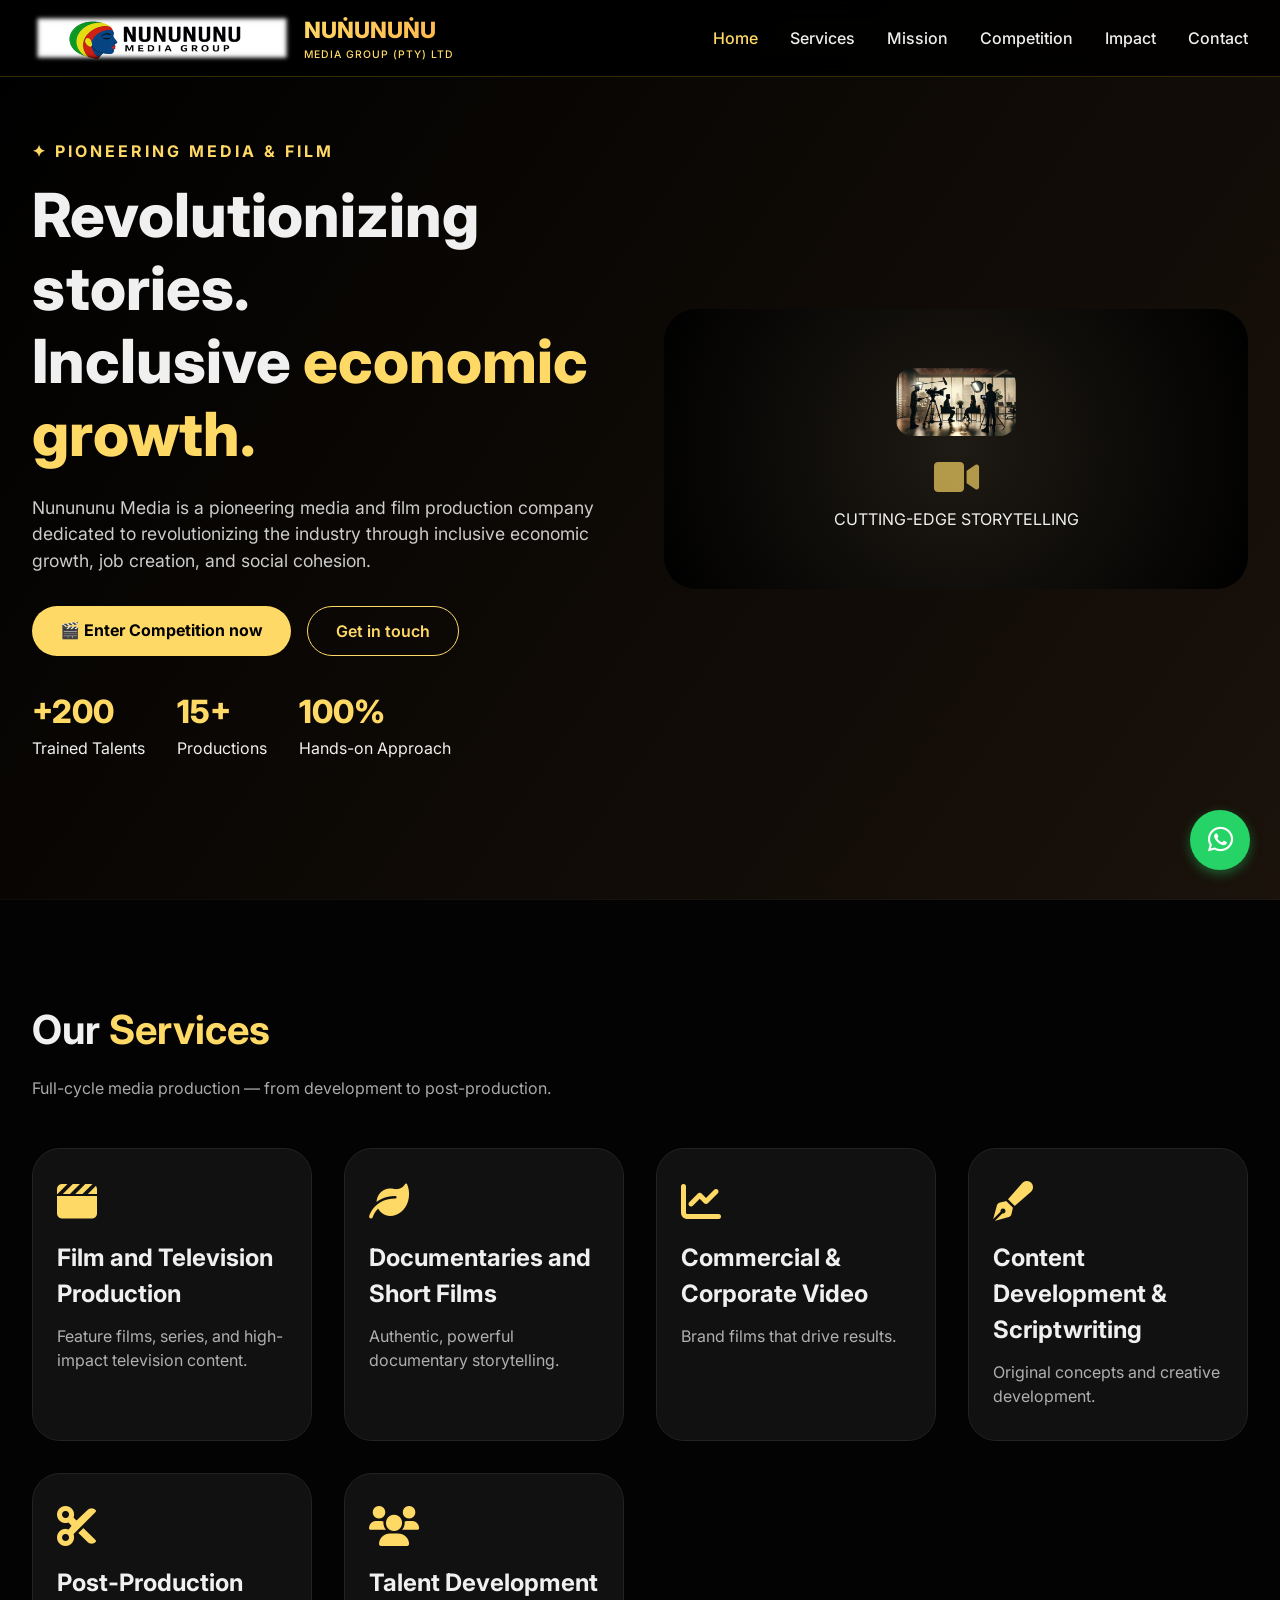
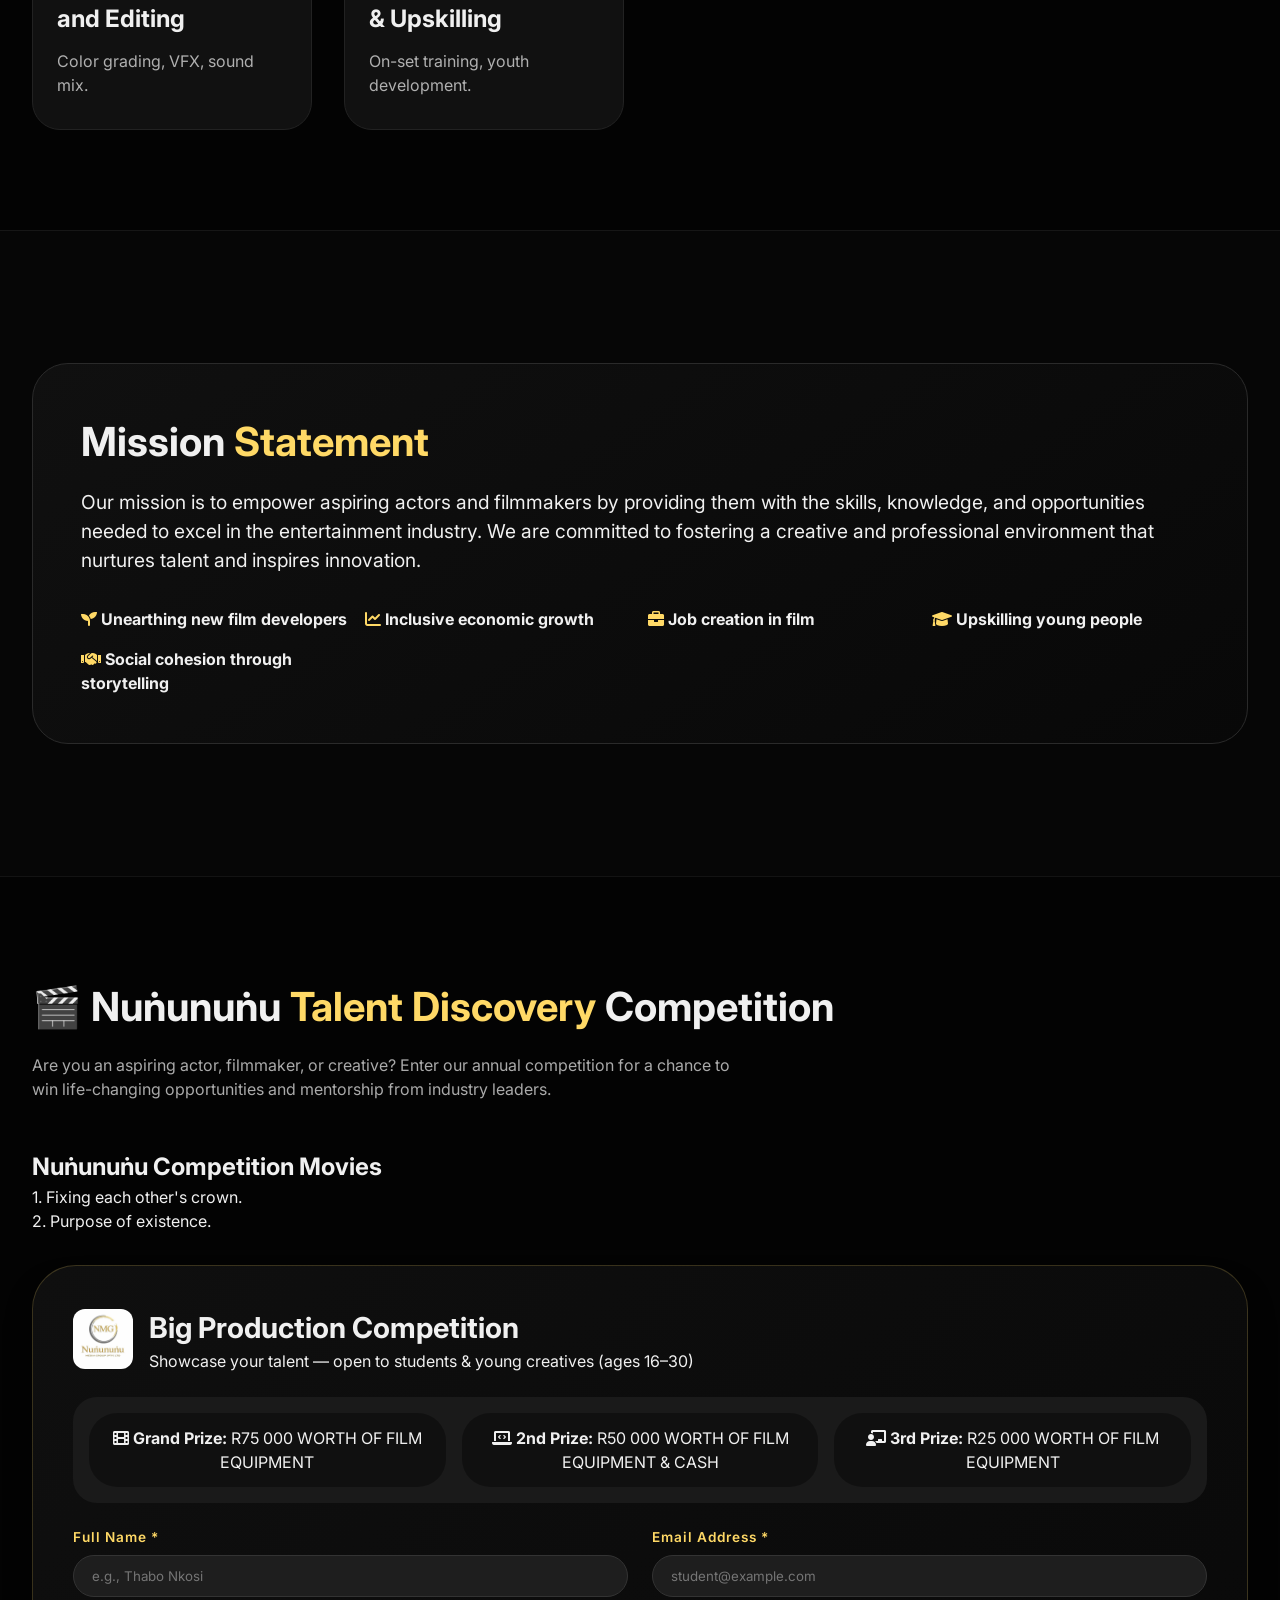
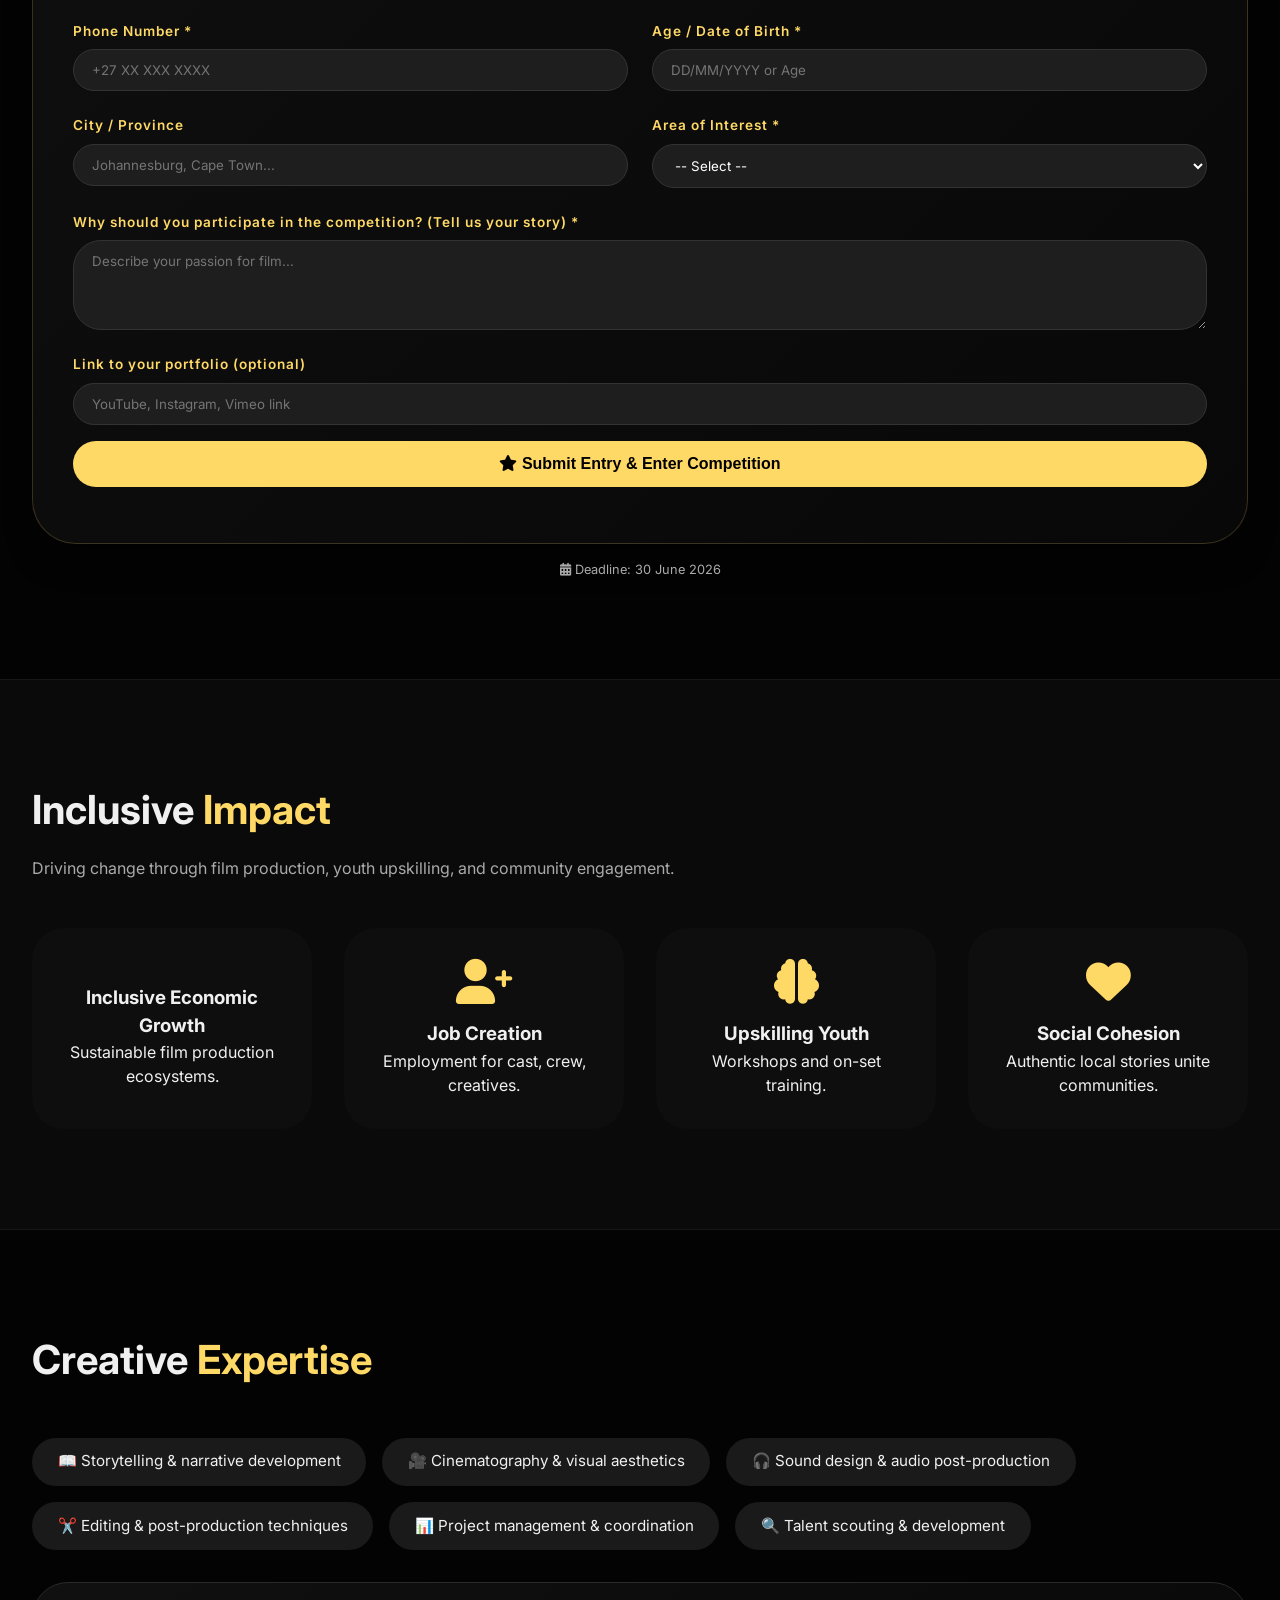
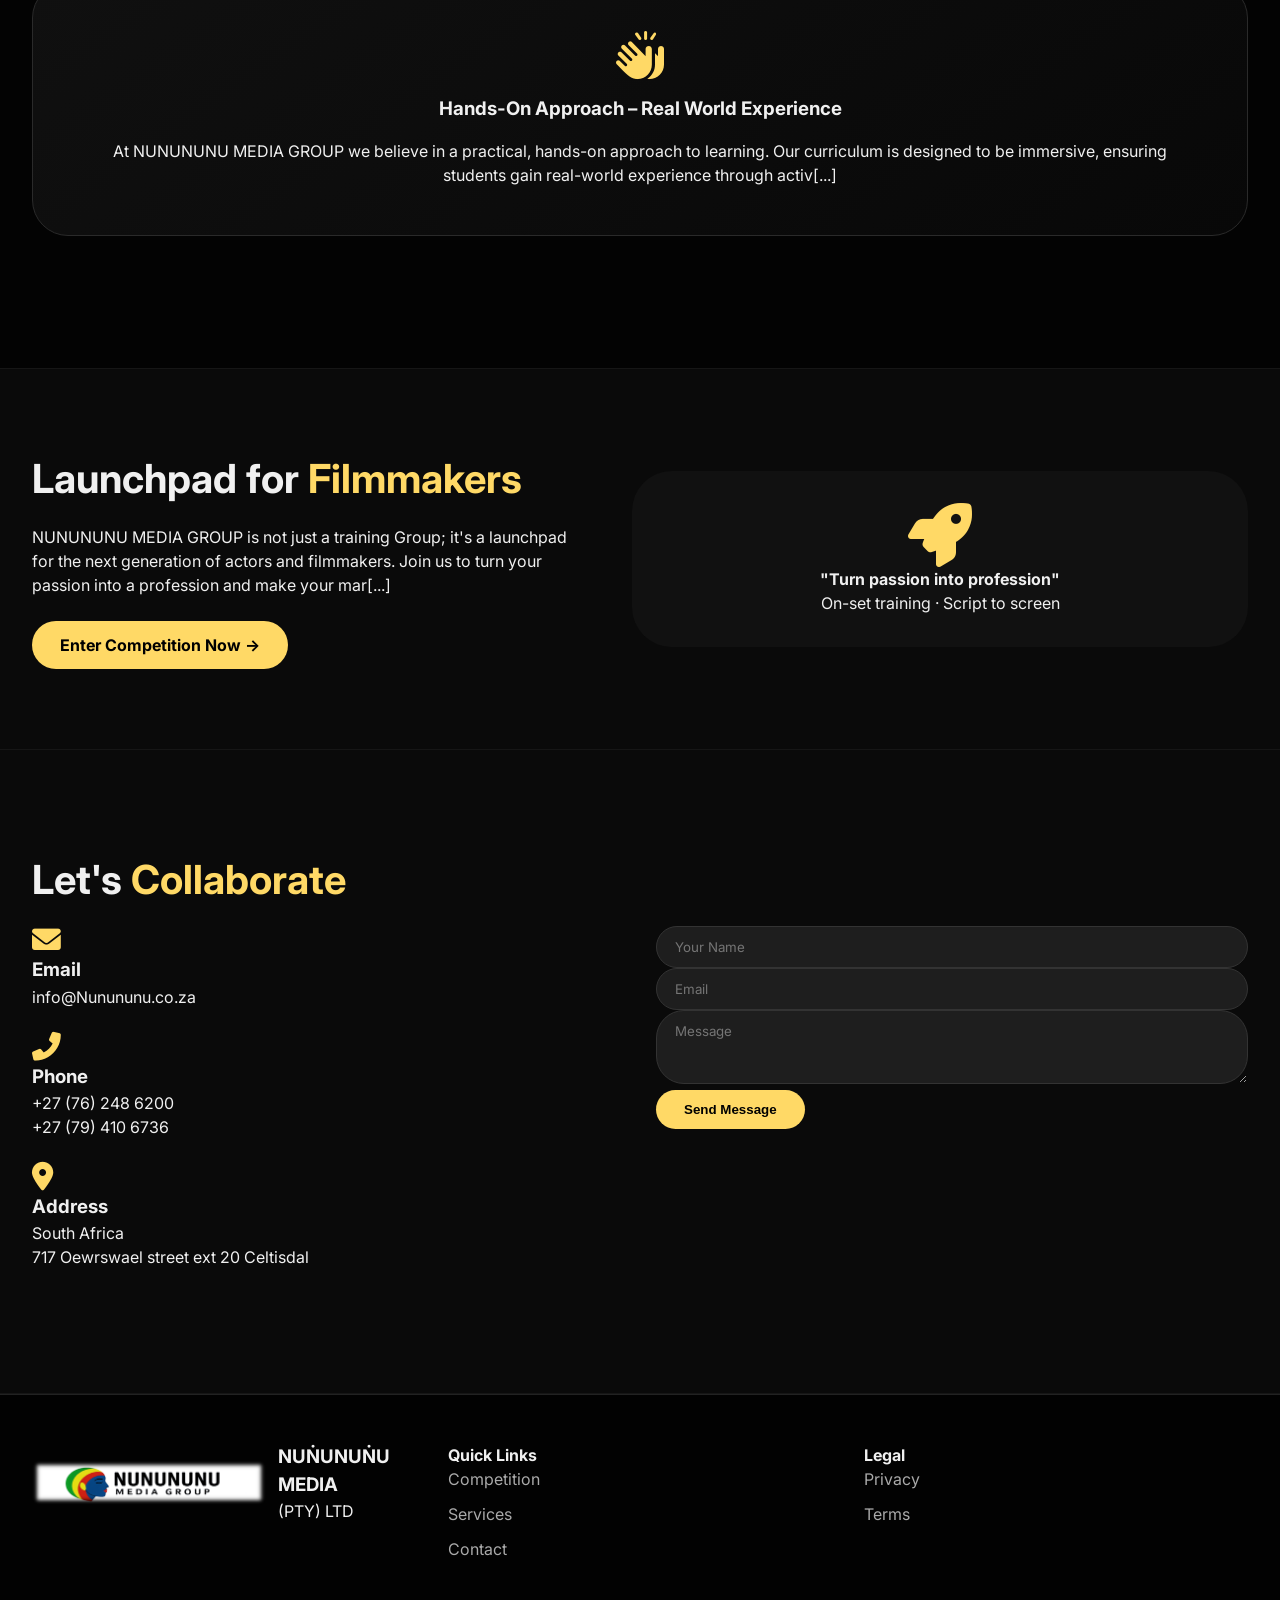
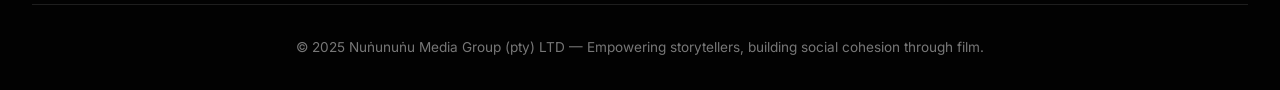
<file: index.html>
<!DOCTYPE html>
<html lang="en">
<head>
  <meta name="google-site-verification" content="v-DRTEHZhd-j609H2nnuJA-AbAljez8-U8B1gLDZn0M" />
 <title>Nunununu Media Group PTY LTD</title>

<meta name="description" content="Pioneering media and film production company in South Africa.">

<meta name="keywords" content="media production, film production, Nunununu, Media group, photography, videography, Pretoria">

<meta name="author" content="Nunununu Media Group">
  <meta charset="UTF-8">
  <meta name="viewport" content="width=device-width, initial-scale=1.0, viewport-fit=cover">
  <title>Nuṅunuṅu Media Group | Film Production & Talent Competition</title>
  <!-- Google Fonts -->
  <link href="https://fonts.googleapis.com/css2?family=Inter:opsz,wght@14..32,300;14..32,400;14..32,600;14..32,700;14..32,800&display=swap" rel="stylesheet">
  <link rel="stylesheet" href="https://cdnjs.cloudflare.com/ajax/libs/font-awesome/6.0.0-beta3/css/all.min.css">
  <link rel="stylesheet" href="css/style.css">
</head>
<body>
  <!-- WhatsApp Toggle Button -->
  <a href="https://wa.me/27762486200" target="_blank" class="whatsapp-toggle" id="whatsappToggle" title="Chat with us on WhatsApp">
    <i class="fab fa-whatsapp"></i>
  </a>

  <nav class="navbar">
    <div class="nav-container">
      <div class="logo">
        <div class="logo-image">
          <img src="Picture1.png" alt="Nuṅunuṅu Media Group Logo" class="logo-img">
        </div>
        <div class="logo-text">
          <h1>NUṄUNUṄU</h1>
          <p>MEDIA GROUP (PTY) LTD</p>
        </div>
      </div>
      <div class="menu-toggle" id="mobile-menu">
        <i class="fas fa-bars"></i>
      </div>
      <ul class="nav-links" id="nav-links">
        <li><a href="#home">Home</a></li>
        <li><a href="#services">Services</a></li>
        <li><a href="#mission">Mission</a></li>
        <li><a href="#competition">Competition</a></li>
        <li><a href="#impact">Impact</a></li>
        <li><a href="#contact">Contact</a></li>
      </ul>
    </div>
  </nav>

  <!-- Hero Section -->
  <section id="home" class="hero">
    <div class="container">
      <div class="hero-content">
        <h4>✦ PIONEERING MEDIA & FILM</h4>
        <h1>Revolutionizing stories.<br>Inclusive <span class="accent-text">economic growth.</span></h1>
        <p>Nunununu Media is a pioneering media and film production company dedicated to revolutionizing the industry through inclusive economic growth, job creation, and social cohesion.</p>
        <div class="btn-group">
          <a href="#competition" class="btn-primary">🎬 Enter Competition now</a>
          <a href="#contact" class="btn-outline">Get in touch</a>
        </div>
        <div class="hero-stats">
          <div><span class="stat-number">+200</span><br>Trained Talents</div>
          <div><span class="stat-number">15+</span><br>Productions</div>
          <div><span class="stat-number">100%</span><br>Hands-on Approach</div>
        </div>
      </div>
      <div class="profile-image-placeholder">
        <div style="text-align: center;">
          <img src="production.jpg" alt="NMG Logo" style="width: 120px; height: auto; border-radius: 16px;" onerror="this.style.display='none';">
          <i class="fas fa-video" style="font-size: 2.5rem; display: block; margin-top: 15px; color: #FFD966aa;"></i>
          <p style="margin-top: 10px;">CUTTING-EDGE STORYTELLING</p>
        </div>
      </div>
    </div>
  </section>

  <!-- Services Section -->
  <section id="services">
    <div class="container">
      <h2 class="section-title">Our <span>Services</span></h2>
      <p class="section-sub">Full-cycle media production — from development to post-production.</p>
      <div class="services-grid">
        <div class="service-card"><i class="fas fa-clapperboard"></i><h3>Film and Television Production</h3><p>Feature films, series, and high-impact television content.</p></div>
        <div class="service-card"><i class="fas fa-leaf"></i><h3>Documentaries and Short Films</h3><p>Authentic, powerful documentary storytelling.</p></div>
        <div class="service-card"><i class="fas fa-chart-line"></i><h3>Commercial & Corporate Video</h3><p>Brand films that drive results.</p></div>
        <div class="service-card"><i class="fas fa-pen-fancy"></i><h3>Content Development & Scriptwriting</h3><p>Original concepts and creative development.</p></div>
        <div class="service-card"><i class="fas fa-cut"></i><h3>Post-Production and Editing</h3><p>Color grading, VFX, sound mix.</p></div>
        <div class="service-card"><i class="fas fa-users"></i><h3>Talent Development & Upskilling</h3><p>On-set training, youth development.</p></div>
      </div>
    </div>
  </section>

  <!-- Mission Statement -->
  <section id="mission" style="background: #060606;">
    <div class="container">
      <div class="immersive-box">
        <h2 class="section-title" style="margin-top: 0;">Mission <span>Statement</span></h2>
        <p style="font-size: 1.2rem; margin-bottom: 2rem;">Our mission is to empower aspiring actors and filmmakers by providing them with the skills, knowledge, and opportunities needed to excel in the entertainment industry. We are committed to fostering a creative and professional environment that nurtures talent and inspires innovation.
        <div class="mission-grid">
          <div><i class="fas fa-seedling accent-text"></i> <strong>Unearthing new film developers</strong></div>
          <div><i class="fas fa-chart-line accent-text"></i> <strong>Inclusive economic growth</strong></div>
          <div><i class="fas fa-briefcase accent-text"></i> <strong>Job creation in film</strong></div>
          <div><i class="fas fa-graduation-cap accent-text"></i> <strong>Upskilling young people</strong></div>
          <div><i class="fas fa-handshake accent-text"></i> <strong>Social cohesion through storytelling</strong></div>
        </div>
      </div>
    </div>
  </section>

  <!-- Competition Section -->
  <section id="competition">
    <div class="container">
      <h2 class="section-title">🎬 Nuṅunuṅu <span>Talent Discovery</span> Competition</h2>
      <p class="section-sub">Are you an aspiring actor, filmmaker, or creative? Enter our annual competition for a chance to win life-changing opportunities and mentorship from industry leaders.
      <h1> Nuṅunuṅu Competition Movies</h1>
      <p>1. Fixing each other's crown.</p>
      <p>2. Purpose of existence.</p>
      <div class="competition-card">
        <div class="competition-header">
          <img src="LOGO.jpeg" alt="NMG Logo" class="competition-logo-img" onerror="this.style.display='none';">
          <div>
            <h3 style="font-size: 1.8rem;">Big Production Competition</h3>
            <p>Showcase your talent — open to students & young creatives (ages 16–30)</p>
          </div>
        </div>
        <div class="prize-badge">
          <div class="prize-item"><i class="fas fa-film"></i> <strong>Grand Prize:</strong> R75 000 WORTH OF FILM EQUIPMENT</div>
          <div class="prize-item"><i class="fas fa-laptop-code"></i> <strong>2nd Prize:</strong> R50 000 WORTH OF FILM EQUIPMENT & CASH</div>
          <div class="prize-item"><i class="fas fa-chalkboard-user"></i> <strong>3rd Prize:</strong> R25 000 WORTH OF FILM EQUIPMENT</div>
        </div>
        
        <form id="competitionForm" action="https://formspree.io/f/xkoabpow" method="POST">
          <div class="comp-form-grid">
            <div class="form-group">
              <label>Full Name *</label>
              <input type="text" name="name" id="compName" placeholder="e.g., Thabo Nkosi" required>
            </div>
            <div class="form-group">
              <label>Email Address *</label>
              <input type="email" name="email" id="compEmail" placeholder="student@example.com" required>
            </div>
            <div class="form-group">
              <label>Phone Number *</label>
              <input type="tel" name="phone" id="compPhone" placeholder="+27 XX XXX XXXX" required>
            </div>
            <div class="form-group">
              <label>Age / Date of Birth *</label>
              <input type="text" name="age" id="compAge" placeholder="DD/MM/YYYY or Age" required>
            </div>
            <div class="form-group">
              <label>City / Province</label>
              <input type="text" name="city" id="compCity" placeholder="Johannesburg, Cape Town...">
            </div>
            <div class="form-group">
              <label>Area of Interest *</label>
              <select name="interest" id="compInterest" required>
                <option value="">-- Select --</option>
                <option value="Acting">Acting / Performance</option>
                <option value="Filmmaking">Filmmaking / Directing</option>
                <option value="Screenwriting">Screenwriting</option>
                <option value="Cinematography">Cinematography</option>
                <option value="Editing">Editing / Post-Production</option>
              </select>
            </div>
            <div class="form-group full-width">
              <label>Why should you participate in the competition? (Tell us your story) *</label>
              <textarea name="story" id="compBio" rows="4" placeholder="Describe your passion for film..." required></textarea>
            </div>
            <div class="form-group full-width">
              <label>Link to your portfolio (optional)</label>
              <input type="text" name="portfolio" id="compPortfolio" placeholder="YouTube, Instagram, Vimeo link">
            </div>
          </div>
          <button type="submit" class="btn-gold"><i class="fas fa-star"></i> Submit Entry & Enter Competition</button>
          <p id="compFeedback" class="form-feedback"></p>
        </form>
      </div>
      <p style="text-align: center; margin-top: 1rem; font-size: 0.8rem; color: #aaa;"><i class="fas fa-calendar-alt"></i> Deadline: 30 June 2026</p>
    </div>
  </section>

  <!-- Impact Section -->
  <section id="impact">
    <div class="container">
      <h2 class="section-title">Inclusive <span>Impact</span></h2>
      <p class="section-sub">Driving change through film production, youth upskilling, and community engagement.</p>
      <div class="impact-grid">
        <div class="impact-card"><i class="fas fa-chart-simple"></i><h3>Inclusive Economic Growth</h3><p>Sustainable film production ecosystems.</p></div>
        <div class="impact-card"><i class="fas fa-user-plus"></i><h3>Job Creation</h3><p>Employment for cast, crew, creatives.</p></div>
        <div class="impact-card"><i class="fas fa-brain"></i><h3>Upskilling Youth</h3><p>Workshops and on-set training.</p></div>
        <div class="impact-card"><i class="fas fa-heart"></i><h3>Social Cohesion</h3><p>Authentic local stories unite communities.</p></div>
      </div>
    </div>
  </section>

  <!-- Expertise Section -->
  <section id="expertise">
    <div class="container">
      <h2 class="section-title">Creative <span>Expertise</span></h2>
      <div class="expertise-list">
        <span class="expertise-item">📖 Storytelling & narrative development</span>
        <span class="expertise-item">🎥 Cinematography & visual aesthetics</span>
        <span class="expertise-item">🎧 Sound design & audio post-production</span>
        <span class="expertise-item">✂️ Editing & post-production techniques</span>
        <span class="expertise-item">📊 Project management & coordination</span>
        <span class="expertise-item">🔍 Talent scouting & development</span>
      </div>
      <div class="immersive-box text-center">
        <i class="fas fa-hands-clapping" style="font-size: 3rem; color: #FFD966;"></i>
        <h3 style="margin: 1rem 0;">Hands-On Approach – Real World Experience</h3>
        <p>At NUNUNUNU MEDIA GROUP we believe in a practical, hands-on approach to learning. Our curriculum is designed to be immersive, ensuring students gain real-world experience through activ[...]
      </div>
    </div>
  </section>

  <!-- Launchpad -->
  <section style="background: #0a0a0a; padding: 80px 0;">
    <div class="container">
      <div class="launchpad-grid">
        <div>
          <h2 class="section-title">Launchpad for <span>Filmmakers</span></h2>
          <p>NUNUNUNU MEDIA GROUP is not just a training Group; it's a launchpad for the next generation of actors and filmmakers. Join us to turn your passion into a profession and make your mar[...]
          <a href="#competition" class="btn-primary" style="margin-top: 1.5rem; display: inline-block;">Enter Competition Now →</a>
        </div>
        <div class="launchpad-card">
          <i class="fas fa-rocket" style="font-size: 4rem; color: #FFD966;"></i>
          <p><strong>"Turn passion into profession"</strong><br>On-set training · Script to screen</p>
        </div>
      </div>
    </div>
  </section>

  <!-- Contact Section -->
  <section id="contact">
    <div class="container">
      <h2 class="section-title">Let's <span>Collaborate</span></h2>
      <div class="contact-grid">
        <div>
          <div class="contact-item"><i class="fas fa-envelope accent-text"></i> <h3>Email</h3><p>info@Nunununu.co.za</p></div>
          <div class="contact-item"><i class="fas fa-phone-alt accent-text"></i> <h3>Phone</h3><p>+27 (76) 248 6200</p><p>+27 (79) 410 6736</p></div>
          <div class="contact-item"><i class="fas fa-map-marker-alt accent-text"></i> <h3>Address</h3><p>South Africa<br>717 Oewrswael street ext
 20 Celtisdal</p></div>
        </div>
        <div>
          <form id="contactForm" action="https://formspree.io/f/xkoabpow" method="POST">
            <input type="text" name="name" placeholder="Your Name" id="contactName" class="form-input" required>
            <input type="email" name="email" placeholder="Email" id="contactEmail" class="form-input" required>
            <textarea name="message" placeholder="Message" rows="3" id="contactMsg" class="form-input" required></textarea>
            <button type="submit" class="btn-primary">Send Message</button>
            <p id="contactFeedback" class="form-feedback"></p>
          </form>
        </div>
      </div>
    </div>
  </section>

  <footer>
    <div class="container">
      <div class="footer-grid">
        <div class="footer-logo">
          <img src="Picture1.png" alt="NMG Logo" class="footer-logo-img">
          <div><h3>NUṄUNUṄU MEDIA</h3><p>(PTY) LTD</p></div>
        </div>
        <div><h4>Quick Links</h4>
          <ul>
            <li><a href="#competition">Competition</a></li>
            <li><a href="#services">Services</a></li>
            <li><a href="#contact">Contact</a></li>
          </ul>
        </div>
        <div><h4>Legal</h4>
          <ul>
            <li><a href="#">Privacy</a></li>
            <li><a href="#">Terms</a></li>
          </ul>
        </div>
      </div>
      <div class="copyright">© 2025 Nuṅunuṅu Media Group (pty) LTD — Empowering storytellers, building social cohesion through film.</div>
    </div>
  </footer>

  <script src="js/script.js"></script>
</body>
</html>
</file>
<file: css/style.css>
* {
  margin: 0;
  padding: 0;
  box-sizing: border-box;
}

body {
  font-family: 'Inter', sans-serif;
  background-color: #0a0a0a;
  color: #f0f0f0;
  scroll-behavior: smooth;
  line-height: 1.5;
}

.container {
  max-width: 1280px;
  margin: 0 auto;
  padding: 0 32px;
}

/* WhatsApp Toggle Button */
.whatsapp-toggle {
  position: fixed;
  bottom: 30px;
  right: 30px;
  width: 60px;
  height: 60px;
  background: #25D366;
  border-radius: 50%;
  display: flex;
  align-items: center;
  justify-content: center;
  color: white;
  font-size: 1.8rem;
  cursor: pointer;
  z-index: 999;
  box-shadow: 0 4px 12px rgba(37, 211, 102, 0.4);
  transition: all 0.3s ease;
  text-decoration: none;
}

.whatsapp-toggle:hover {
  background: #20ba5b;
  transform: scale(1.1);
  box-shadow: 0 6px 20px rgba(37, 211, 102, 0.6);
}

.whatsapp-toggle:active {
  transform: scale(0.95);
}

@media (max-width: 768px) {
  .whatsapp-toggle {
    bottom: 20px;
    right: 20px;
    width: 50px;
    height: 50px;
    font-size: 1.5rem;
  }
}

/* Navigation */
.navbar {
  background: #000000dd;
  backdrop-filter: blur(12px);
  position: fixed;
  width: 100%;
  top: 0;
  z-index: 1000;
  border-bottom: 1px solid rgba(255, 215, 0, 0.2);
}

.nav-container {
  display: flex;
  justify-content: space-between;
  align-items: center;
  padding: 0.8rem 2rem;
  max-width: 1400px;
  margin: 0 auto;
}

.logo {
  display: flex;
  align-items: center;
  gap: 12px;
}

.logo-image {
  display: flex;
  align-items: center;
  justify-content: center;
  height: 50px;
}

.logo-img {
  height: 50px;
  width: auto;
  object-fit: contain;
  border-radius: 8px;
}

.logo-text h1 {
  font-size: 1.4rem;
  font-weight: 800;
  background: linear-gradient(135deg, #FFD966, #FFB347);
  -webkit-background-clip: text;
  background-clip: text;
  color: transparent;
}

.logo-text p {
  font-size: 0.65rem;
  letter-spacing: 1px;
  color: #FFD966;
  font-weight: 500;
}

.nav-links {
  display: flex;
  gap: 2rem;
  list-style: none;
}

.nav-links a {
  color: #eee;
  text-decoration: none;
  font-weight: 500;
  transition: 0.2s;
}

.nav-links a:hover {
  color: #FFD966;
}

.menu-toggle {
  display: none;
  font-size: 1.8rem;
  color: #FFD966;
  cursor: pointer;
}

/* Hero Section */
.hero {
  min-height: 100vh;
  background: linear-gradient(125deg, #000000 0%, #1a120b 100%);
  display: flex;
  align-items: center;
}

.hero .container {
  display: grid;
  grid-template-columns: 1fr 1fr;
  gap: 3rem;
  align-items: center;
}

.hero-content h4 {
  color: #FFD966;
  letter-spacing: 3px;
  margin-bottom: 1rem;
}

.hero-content h1 {
  font-size: 3.8rem;
  font-weight: 800;
  line-height: 1.2;
  margin-bottom: 1.5rem;
}

.hero-content p {
  font-size: 1.1rem;
  color: #ccc;
  margin-bottom: 2rem;
}

.btn-group {
  display: flex;
  gap: 1rem;
  flex-wrap: wrap;
}

.btn-primary {
  background: #FFD966;
  color: #000;
  padding: 12px 28px;
  border-radius: 40px;
  font-weight: 700;
  text-decoration: none;
  transition: 0.2s;
  border: none;
  cursor: pointer;
  display: inline-block;
}

.btn-primary:hover {
  background: #ffc53d;
  transform: translateY(-2px);
}

.btn-outline {
  border: 1.5px solid #FFD966;
  padding: 12px 28px;
  border-radius: 40px;
  color: #FFD966;
  font-weight: 600;
  text-decoration: none;
  transition: 0.2s;
  background: transparent;
}

.btn-outline:hover {
  background: #FFD96620;
  transform: translateY(-2px);
}

.hero-stats {
  display: flex;
  gap: 2rem;
  margin-top: 2rem;
}

.stat-number {
  font-size: 2rem;
  font-weight: 800;
  color: #FFD966;
}

section {
  padding: 100px 0;
  border-bottom: 1px solid rgba(255, 255, 255, 0.05);
}

.section-title {
  font-size: 2.5rem;
  font-weight: 700;
  margin-bottom: 1rem;
  display: inline-block;
}

.section-title span {
  color: #FFD966;
}

.section-sub {
  color: #aaa;
  margin-bottom: 3rem;
  max-width: 700px;
}

.accent-text {
  color: #FFD966;
}

/* Services Section */
#services {
  background-image: url('../Film%20.jpeg');
  background-size: cover;
  background-position: center;
  background-attachment: fixed;
  position: relative;
}

#services::before {
  content: '';
  position: absolute;
  top: 0;
  left: 0;
  right: 0;
  bottom: 0;
  background: rgba(0, 0, 0, 0.75);
  z-index: 1;
}

#services > .container {
  position: relative;
  z-index: 2;
}

/* Services Grid */
.services-grid {
  display: grid;
  grid-template-columns: repeat(auto-fit, minmax(280px, 1fr));
  gap: 2rem;
  margin-top: 2rem;
}

.service-card {
  background: #111111;
  padding: 2rem 1.5rem;
  border-radius: 28px;
  transition: 0.25s ease;
  border: 1px solid #222;
}

.service-card i {
  font-size: 2.5rem;
  color: #FFD966;
  margin-bottom: 1.2rem;
}

.service-card h3 {
  font-size: 1.5rem;
  margin-bottom: 0.75rem;
}

.service-card p {
  color: #b0b0b0;
}

.service-card:hover {
  transform: translateY(-6px);
  border-color: #FFD96660;
  background: #161616;
}

/* Mission Grid */
.mission-grid {
  display: grid;
  grid-template-columns: repeat(auto-fit, minmax(220px, 1fr));
  gap: 1rem;
}

/* Immersive Box */
.immersive-box {
  background: linear-gradient(145deg, #101010, #080808);
  border-radius: 36px;
  padding: 3rem;
  margin: 2rem 0;
  border: 1px solid #2a2a2a;
}

.profile-image-placeholder {
  display: flex;
  justify-content: center;
  align-items: center;
  background: radial-gradient(circle, #1e1a14, #000);
  border-radius: 32px;
  padding: 1.5rem;
  min-height: 280px;
}

/* Competition Section */
#competition {
  background-image: url('../guide-to-broadcast-terminology.jpg');
  background-size: cover;
  background-position: center;
  background-attachment: fixed;
  position: relative;
}

#competition::before {
  content: '';
  position: absolute;
  top: 0;
  left: 0;
  right: 0;
  bottom: 0;
  background: rgba(0, 0, 0, 0.75);
  z-index: 1;
}

#competition > .container {
  position: relative;
  z-index: 2;
}

.competition-card {
  background: linear-gradient(135deg, #0f0f0f, #080808);
  border-radius: 44px;
  padding: 2.5rem;
  margin-top: 2rem;
  border: 1px solid #FFD96630;
  box-shadow: 0 20px 35px -12px rgba(0,0,0,0.6);
}

.competition-header {
  display: flex;
  align-items: center;
  gap: 1rem;
  flex-wrap: wrap;
  margin-bottom: 1.5rem;
}

.competition-logo-img {
  width: 60px;
  height: auto;
  object-fit: contain;
  border-radius: 12px;
}

.prize-badge {
  background: #1a1a1a;
  border-radius: 24px;
  padding: 1rem;
  text-align: center;
  margin-bottom: 1.5rem;
  display: flex;
  justify-content: space-between;
  flex-wrap: wrap;
  gap: 1rem;
}

.prize-item {
  flex: 1;
  background: #00000060;
  padding: 0.8rem;
  border-radius: 28px;
}

.comp-form-grid {
  display: grid;
  grid-template-columns: 1fr 1fr;
  gap: 1.5rem;
}

.form-group {
  display: flex;
  flex-direction: column;
  gap: 0.5rem;
}

.form-group label {
  font-weight: 600;
  color: #FFD966;
  font-size: 0.85rem;
  letter-spacing: 1px;
}

.form-group input,
.form-group select,
.form-group textarea,
.form-input {
  background: #1e1e1e;
  border: 1px solid #333;
  border-radius: 28px;
  padding: 12px 18px;
  color: white;
  font-family: inherit;
  transition: 0.2s;
  width: 100%;
}

.form-group input:focus,
.form-group select:focus,
.form-group textarea:focus,
.form-input:focus {
  outline: none;
  border-color: #FFD966;
}

.full-width {
  grid-column: span 2;
}

.btn-gold {
  background: #FFD966;
  color: #000;
  font-weight: 800;
  padding: 14px 28px;
  border-radius: 60px;
  border: none;
  font-size: 1rem;
  cursor: pointer;
  transition: 0.2s;
  width: 100%;
  margin-top: 1rem;
}

.btn-gold:hover {
  background: #ffcd4a;
  transform: scale(1.01);
}

.form-feedback {
  margin-top: 1rem;
  text-align: center;
}

/* Impact Grid */
.impact-grid {
  display: grid;
  grid-template-columns: repeat(auto-fit, minmax(240px, 1fr));
  gap: 2rem;
  text-align: center;
}

.impact-card {
  background: #0e0e0e;
  padding: 2rem;
  border-radius: 32px;
}

.impact-card i {
  font-size: 2.8rem;
  color: #FFD966;
  margin-bottom: 1rem;
}

/* Expertise Section */
#expertise {
  background-image: url('../Blog%20image%20(2).jpg');
  background-size: cover;
  background-position: center;
  background-attachment: fixed;
  position: relative;
}

#expertise::before {
  content: '';
  position: absolute;
  top: 0;
  left: 0;
  right: 0;
  bottom: 0;
  background: rgba(0, 0, 0, 0.75);
  z-index: 1;
}

#expertise > .container {
  position: relative;
  z-index: 2;
}

/* Expertise */
.expertise-list {
  display: flex;
  flex-wrap: wrap;
  gap: 1rem;
  margin-top: 2rem;
}

.expertise-item {
  background: #1a1a1a;
  padding: 0.8rem 1.6rem;
  border-radius: 60px;
  font-size: 0.95rem;
}

/* Launchpad */
.launchpad-grid {
  display: flex;
  flex-wrap: wrap;
  align-items: center;
  gap: 3rem;
}

.launchpad-grid > div:first-child {
  flex: 1;
}

.launchpad-card {
  flex: 1;
  text-align: center;
  background: #111;
  border-radius: 40px;
  padding: 2rem;
}

/* Contact Grid */
.contact-grid {
  display: grid;
  grid-template-columns: repeat(auto-fit, minmax(260px, 1fr));
  gap: 2rem;
}

.contact-item {
  margin-bottom: 1.5rem;
}

.contact-item i {
  font-size: 1.8rem;
  margin-right: 0.5rem;
}

/* Footer */
footer {
  background: #020202;
  padding: 3rem 0 2rem;
  border-top: 1px solid #222;
}

.footer-grid {
  display: grid;
  grid-template-columns: repeat(auto-fit, minmax(200px, 1fr));
  gap: 2rem;
  margin-bottom: 2rem;
  align-items: start;
}

.footer-logo {
  display: flex;
  align-items: center;
  gap: 12px;
}

.footer-logo-img {
  height: 45px;
  width: auto;
  object-fit: contain;
  border-radius: 8px;
}

.footer-grid ul {
  list-style: none;
}

.footer-grid ul li {
  margin-bottom: 0.7rem;
}

.footer-grid ul li a {
  color: #aaa;
  text-decoration: none;
}

.footer-grid ul li a:hover {
  color: #FFD966;
}

.copyright {
  text-align: center;
  padding-top: 2rem;
  border-top: 1px solid #1e1e1e;
  color: #777;
  font-size: 0.85rem;
}

.text-center {
  text-align: center;
}

/* Responsive */
@media (max-width: 900px) {
  .hero .container {
    grid-template-columns: 1fr;
    text-align: center;
  }
  
  .btn-group {
    justify-content: center;
  }
  
  .hero-stats {
    justify-content: center;
  }
  
  .nav-links {
    position: fixed;
    top: 70px;
    left: -100%;
    flex-direction: column;
    background: #000000ee;
    backdrop-filter: blur(20px);
    width: 100%;
    text-align: center;
    padding: 2rem;
    transition: 0.3s;
    gap: 1.5rem;
  }
  
  .nav-links.active {
    left: 0;
  }
  
  .menu-toggle {
    display: block;
  }
  
  .comp-form-grid {
    grid-template-columns: 1fr;
  }
  
  .full-width {
    grid-column: span 1;
  }
  
  .section-title {
    font-size: 2rem;
  }
  
  .hero-content h1 {
    font-size: 2.5rem;
  }

  .logo-image {
    height: 40px;
  }

  .logo-img {
    height: 40px;
  }

  .footer-logo-img {
    height: 35px;
  }

  .competition-logo-img {
    width: 50px;
  }

  #competition {
    background-attachment: scroll;
  }

  #expertise {
    background-attachment: scroll;
  }

  #services {
    background-attachment: scroll;
  }
}

@media (max-width: 550px) {
  .container {
    padding: 0 20px;
  }
  
  .immersive-box {
    padding: 1.5rem;
  }
}
</file>
